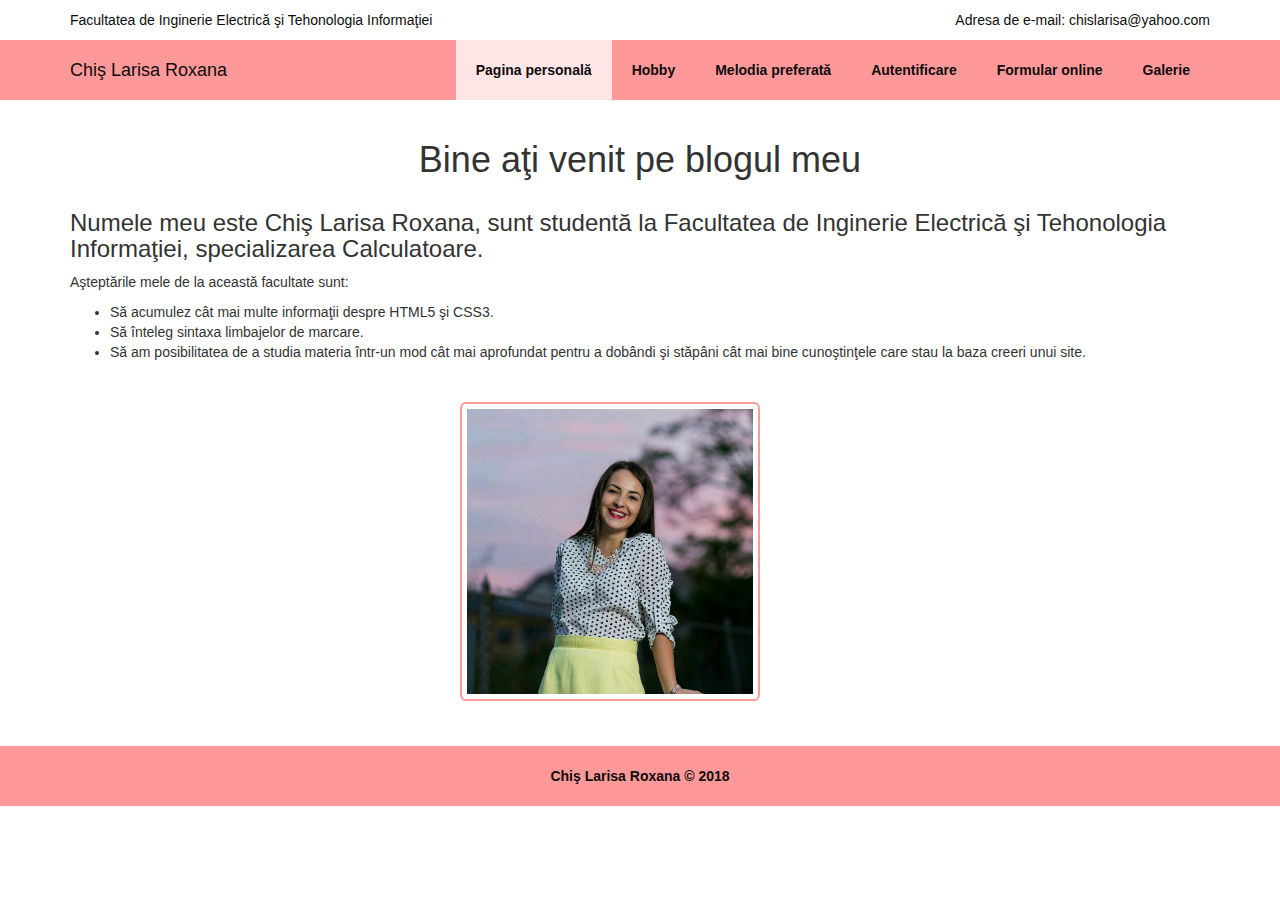
<file: index.html>
<!DOCTYPE html>
<html lang="en">
  <head> <!--Antetul paginii-->
    <meta charset="utf-8">
    <meta http-equiv="X-UA-Compatible" content="IE=edge">
    <meta name="viewport" content="width=device-width, initial-scale=1">

    <title>Chi&#351; Larisa Roxana | Blog</title> <!--Titlul paginii-->

    <!-- Bootstrap CSS -->
    <link href="assets/css/bootstrap.min.css" rel="stylesheet"> <!--Legatura spre fisierul cu continutul bootstrap-->
    <link href="assets/css/style.css" rel="stylesheet">
  </head>
  <body>
    <div class="top-header">
        <div class="container">
            <p class="pull-left">Facultatea de Inginerie Electric&#259; &#351;i Tehonologia Informa&#355;iei</p>
            <p class="pull-right">Adresa de e-mail: <a href="mailto:chislarisa@yahoo.com">chislarisa@yahoo.com</a></p>
        </div>
    </div>
    <nav class="navbar navbar-custom"> 
        <div class="container">
            <div class="navbar-header">
                <a class="navbar-brand" href="index.html">Chi&#351; Larisa Roxana</a>
            </div>
            <div class="collapse navbar-collapse">
                <ul class="nav navbar-nav navbar-right"> <!--Meniul de navigare-->
                	<!--Legatura cu celelalte pagini-->
                    <li class="active"><a href="index.html">Pagina personal&#259;</a></li> <!--clasa activa-->
                    <li><a href="hobby.html">Hobby</a></li>
                    <li><a href="melodia_preferata.html">Melodia preferat&#259;</a></li>
                    <li><a href="autentificare.html">Autentificare</a></li>
                    <li><a href="formular.html">Formular online</a></li>
                    <li><a href="galerie.html">Galerie</a></li>
                </ul>
            </div>
        </div>
    </nav>

    <main>
        <div class="container">
            <div class="row">
                <div class="col-xs-12"> <!--In cazul vizualizarii pe dispozitive cu rezolutie mica, clasa va ocupa intreg ecranul-->
                    <h1 class="text-center mb-30">Bine a&#355;i venit pe blogul meu</h1> <!--Textul va fi centrat in pagina-->
                    <h3>Numele meu este Chi&#351; Larisa Roxana, sunt student&#259; la Facultatea de Inginerie Electrică &#351;i Tehonologia Informa&#355;iei, specializarea Calculatoare.</h3>
                    <p>A&#351;tept&#259;rile mele de la aceast&#259; facultate sunt:</p>
                    <ul>
                        <li>S&#259; acumulez c&#226;t mai multe informa&#355;ii despre HTML5 &#351;i CSS3.</li>
                        <li>S&#259; &#238;nteleg sintaxa limbajelor de marcare.</li>
                        <li>S&#259; am posibilitatea de a studia materia &#238;ntr-un mod c&#226;t mai aprofundat pentru a dob&#226;ndi &#351;i st&#259;p&#226;ni c&#226;t mai bine cuno&#351;tin&#355;ele care stau la baza creeri unui site.</li>
                    </ul>
                </div>
            </div>

            <div class="row">
                <div class="col-md-4 col-md-offset-4"> <!--Clasa va ocupa o treime din fereastra, adica 4 coloane-->
                    <img src="assets/img/poza-profil.jpg" class="profile-img img-responsive mt-30" alt="Poza de profil"/> <!--Inserare poza din fisier-->
                </div>
            </div>
        </div>
    </main>

    <footer class="footer"> <!--Footer-ul paginii-->
        <div class="container text-center">
            <p>Chi&#351; Larisa Roxana &copy; 2018</p>
        </div>
    </footer>

    <!-- jQuery --> <!--Librarie de javascript-->
    <script src="assets/js/jquery.min.js"></script>
    <!-- Bootstrap --> <!--framework-->
    <script src="assets/js/bootstrap.min.js"></script>
  </body>
</html>
</file>
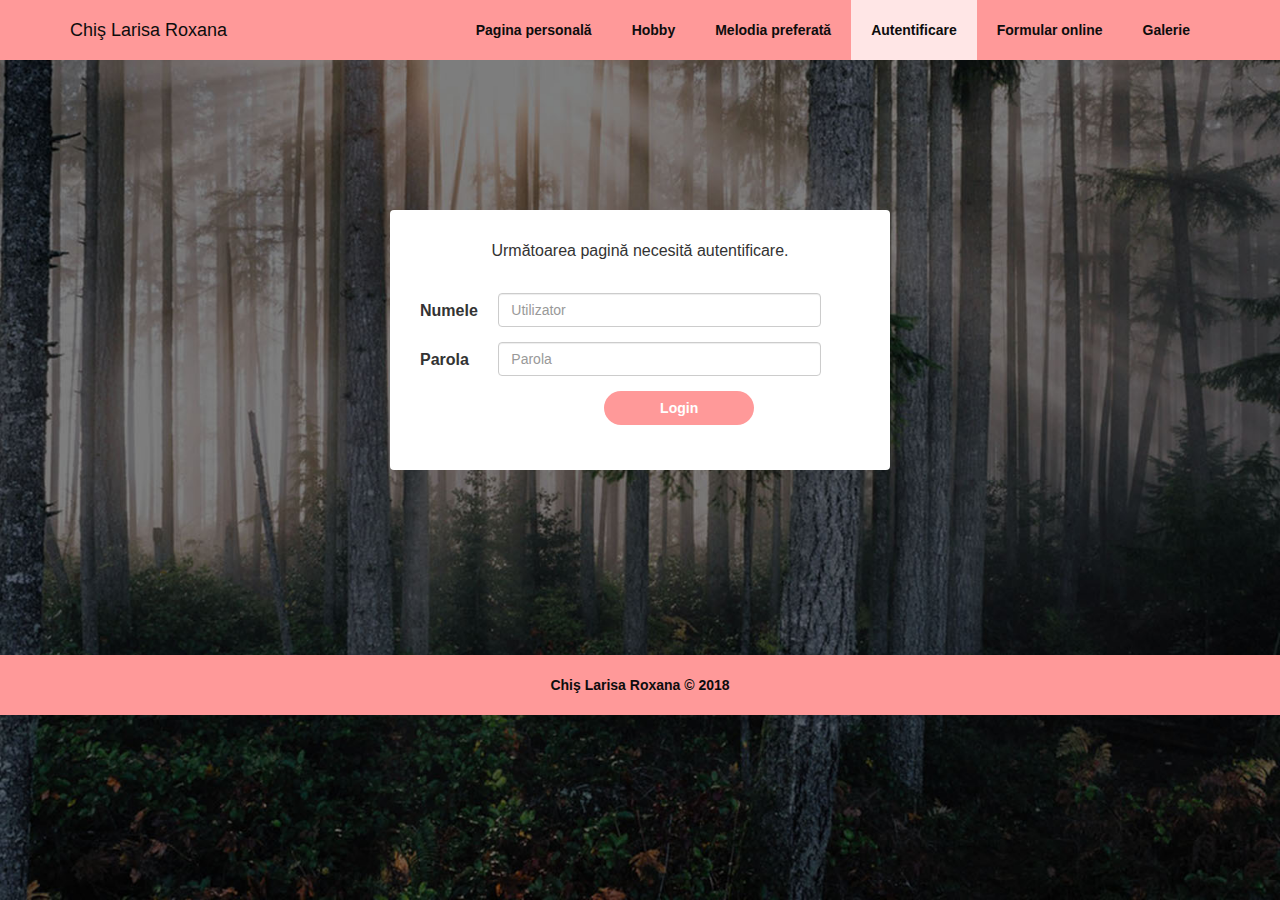
<file: autentificare.html>
<!DOCTYPE html>
<html lang="ro">
<head>
    <meta charset="UTF-8">
    <link href="assets/css/bootstrap.min.css" rel="stylesheet"> 
    <link href="assets/css/style.css" rel="stylesheet">
    <title> Autentificare </title>
</head>
<body>
    
     <nav class="navbar navbar-custom"> <!--Meniu de navigare-->
        <div class="container">
            <div class="navbar-header">
                <a class="navbar-brand" href="index.html">Chi&#351; Larisa Roxana</a>
            </div>
            <div class="collapse navbar-collapse">
                <ul class="nav navbar-nav navbar-right">
                    <!--legaturi spre pagini-->
                    <li><a href="index.html">Pagina personal&#259;</a></li>
                    <li><a href="hobby.html">Hobby</a></li> 
                    <li><a href="melodia_preferata.html">Melodia preferat&#259;</a></li>
                    <li class="active"><a href="autentificare.html">Autentificare</a></li> <!--Pagina activa-->
                    <li><a href="formular.html">Formular online</a></li>
                    <li><a href="galerie.html">Galerie</a></li>
                </ul>
            </div>
        </div>
    </nav>

</body>     
                    

<body id="login-form">
    <form class="form-horizontal">
        <p>Următoarea pagină necesită autentificare.</p>
        <div id="errorAlert" class="alert alert-custom alert-danger">
            <div class="alert-content">
                <strong>Eroare ! </strong><span class="result"></span>
            </div>
        </div>
        <div class="form-group">
            <label for="login_username" class="col-sm-3 col-md-2 control-label">Numele</label>
            <div class="col-sm-9">
                <input type="text" class="form-control" id="login_username" required placeholder="Utilizator">
            </div>
        </div>
        <div class="form-group">
            <label for="login_password" class="col-sm-3 col-md-2 control-label">Parola</label>
            <div class="col-sm-9">
                <input type="password" class="form-control" id="login_password" required placeholder="Parola">
            </div>
        </div>
        <div class="form-group">
            <div class="col-sm-9 col-sm-offset-3 col-md-10 col-md-offset-2">
                <button type="submit" id="submitForm" class="btn btn-e-primary btn-rounded">Login</button>
            </div>
        </div>
    </form>
    <!-- jQuery -->
    <script src="assets/js/jquery.min.js"></script>
    <!-- Bootstrap -->
    <script src="assets/js/bootstrap.min.js"></script>
    <!-- Custom -->
    <script src="assets/js/custom.js"></script>
    <br><br><br><br><br><br><br>
    <footer class="footer"> <!--Footer-ul paginii-->
        <div class="container text-center">
            <p>Chi&#351; Larisa Roxana &copy; 2018</p>
        </div>
    </footer>
</body>
</html>
</file>
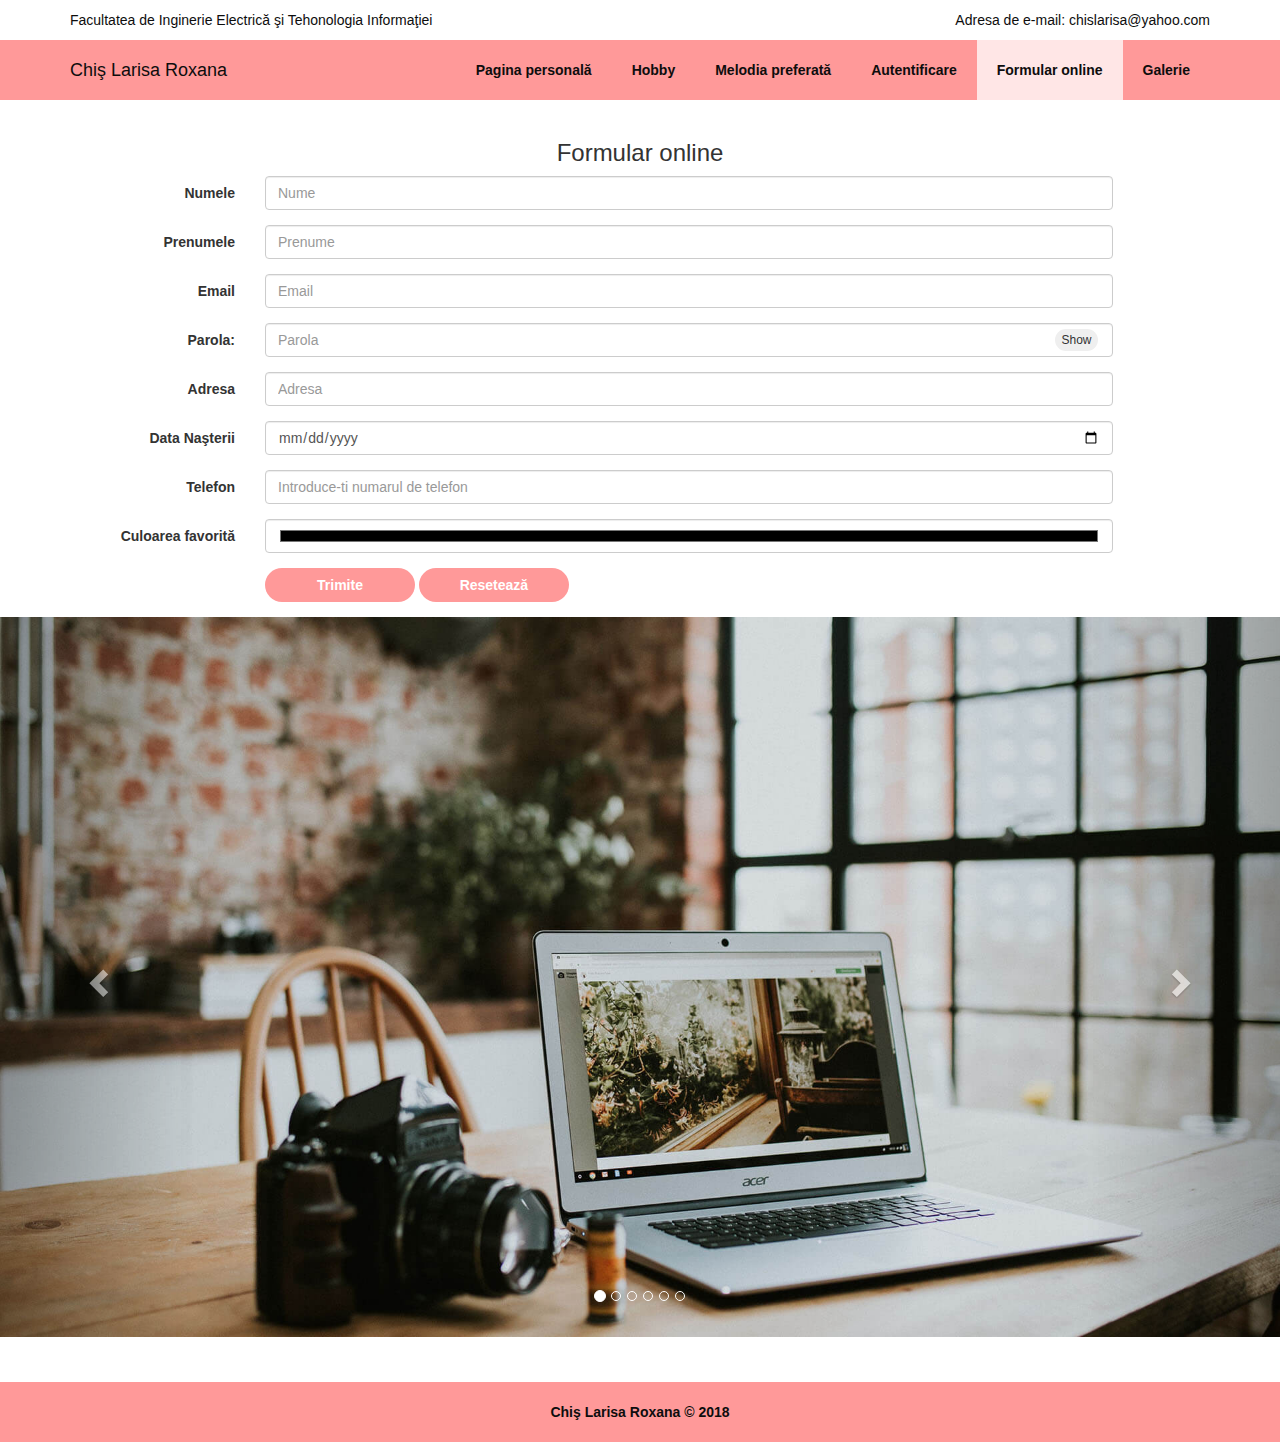
<file: formular.html>
<!DOCTYPE html>
<html lang="en">
  <head>
    <meta charset="utf-8">
    <meta http-equiv="X-UA-Compatible" content="IE=edge">
    <meta name="viewport" content="width=device-width, initial-scale=1">

    <title>Formular online</title>

    <!-- Bootstrap CSS -->
    <link href="assets/css/bootstrap.min.css" rel="stylesheet">
    <link href="assets/css/style.css" rel="stylesheet">
  </head>
  <body>
    <div class="top-header">
        <div class="container">
            <p class="pull-left">Facultatea de Inginerie Electric&#259; &#351;i Tehonologia Informa&#355;iei</p>
            <p class="pull-right">Adresa de e-mail: <a href="mailto:chislarisa@yahoo.com">chislarisa@yahoo.com</a></p>
        </div>
    </div>
    <nav class="navbar navbar-custom">
        <div class="container">
            <div class="navbar-header">
                <a class="navbar-brand" href="index.html">Chi&#351; Larisa Roxana</a>
            </div>
            <div class="collapse navbar-collapse">
                <ul class="nav navbar-nav navbar-right">
                    <li><a href="index.html">Pagina personal&#259;</a></li>
                    <li><a href="hobby.html">Hobby</a></li>
                    <li><a href="melodia_preferata.html">Melodia preferat&#259;</a></li>
                    <li><a href="autentificare.html">Autentificare</a></li>
                    <li class="active"><a href="formular.html">Formular online</a></li>
                    <li><a href="galerie.html">Galerie</a></li>
                </ul>
            </div>
        </div>
    </nav>

    <main>
        <div class="container">
            <div class="row">
                <div class="col-xs-12"> <!--In cazul vizualizarii pe dispozitive cu rezolutie mica, clasa ocupa intreg ecranul-->
                    <h3 class="text-center">Formular online</h3>
                    <div id="errorAlert" class="alert alert-custom alert-danger">
                        <div class="alert-content">
                            <strong>Eroare ! </strong><span class="result"></span>
                        </div>
                    </div>
                    <div id="contact_form" class="form-horizontal">
                        <div class="form-group">
                            <label for="form_first_name" class="col-sm-3 col-md-2 control-label">Numele</label>
                            <div class="col-sm-9">
                                <input type="text" class="form-control" id="form_first_name" required placeholder="Nume">
                            </div>
                        </div>
                        <div class="form-group">
                            <label for="form_last_name" class="col-sm-3 col-md-2 control-label">Prenumele</label>
                            <div class="col-sm-9">
                                <input type="text" class="form-control" id="form_last_name" required placeholder="Prenume">
                            </div>
                        </div>
                        <div class="form-group">
                            <label for="form_email" class="col-sm-3 col-md-2 control-label">Email</label>
                            <div class="col-sm-9">
                                <input type="email" class="form-control" id="form_email" placeholder="Email">
                            </div>
                        </div>
                        <div class="form-group">
                            <label for="form_password" class="col-sm-3 col-md-2 control-label">Parola:</label>
                            <div class="col-sm-9">
                                <input type="password" class="form-control" id="form_password" placeholder="Parola">
                                <button type="button" class="btn btn-xs btn-rounded view-password">Show</button>
                            </div>
                        </div>
                        <div class="form-group">
                            <label for="form_address" class="col-sm-3 col-md-2 control-label">Adresa</label>
                            <div class="col-sm-9">
                                <input type="text" class="form-control" id="form_address" placeholder="Adresa">
                            </div>
                        </div>
                        <div class="form-group">
                            <label for="form_date_of_birth" class="col-sm-3 col-md-2 control-label">Data Na&#351;terii</label>
                            <div class="col-sm-9">
                                <input type="date" class="form-control" id="form_date_of_birth" placeholder="Data na&#537;terii">
                            </div>
                        </div>
                        <div class="form-group">
                            <label for="form_phone" class="col-sm-3 col-md-2 control-label">Telefon</label>
                            <div class="col-sm-9">
                                <input type="phone" class="form-control" id="form_phone" placeholder="Introduce-ti numarul de telefon">
                            </div>
                        </div>
                        <div class="form-group">
                            <label for="form_color" class="col-sm-3 col-md-2 control-label">Culoarea favorită</label>
                            <div class="col-sm-9">
                                <input type="color" class="form-control" id="form_color" placeholder="Culoarea favorită">
                            </div>
                        </div>
                        <div class="form-group">
                            <div class="col-sm-9 col-sm-offset-3 col-md-10 col-md-offset-2">
                                <button type="submit" id="sendForm" class="btn btn-e-primary btn-rounded">Trimite</button>
                                <button type="reset" value ="Reset"id="resetForm" class="btn btn-e-primary btn-rounded">Resetează</button>
                            </div>
                        </div>
                    </div>
                </div>

                <div id="form_details"> <!-- formularul ascuns care apare cand apasam trimite si contine datele introduse-->
                    <p class="myP2">Acestea sunt datele introduse:</p> 
                    <p>Nume: <span id="details_first_name"></span></p>
                    <p>Prenume: <span id="details_last_name"></span></p>
                    <p>Adresă: <span id="details_address"></span></p>
                    <p>Data nașterii: <span id="details_date_of_birth"></span></p>
                    <p>Telefon: <span id="details_phone"></span></p>
                    <p>Email: <span id="details_email"></span></p>
                    <p>Culoarea favorită: <span id="details_color"></span></p>
                </div>
            </div>
        </div>
    </main>

    <div id="myCarousel" class="carousel slide" data-ride="carousel">
        <!-- Indicators -->
        <ol class="carousel-indicators">
        <li data-target="#myCarousel" data-slide-to="0" class="active"></li>
        <li data-target="#myCarousel" data-slide-to="1"></li>
        <li data-target="#myCarousel" data-slide-to="2"></li>
        <li data-target="#myCarousel" data-slide-to="3"></li>
        <li data-target="#myCarousel" data-slide-to="4"></li>
        <li data-target="#myCarousel" data-slide-to="5"></li>
        </ol>
    
        <!-- Wrapper for slides -->
        <div class="carousel-inner"><!-- container pentru poze  -->
            <div class="item active">
                <img src="assets/img/img1.jpg" alt="Landscape 1">
            </div>
            <div class="item">
                <img src="assets/img/img2.jpg" alt="Landscape 2">
            </div>
            <div class="item">
                <img src="assets/img/img3.jpg" alt="Landscape 3">
            </div>
            <div class="item">
                <img src="assets/img/img4.jpg" alt="Landscape 4">
            </div>
            <div class="item">
                <img src="assets/img/img5.jpg" alt="Landscape 5">
            </div>
        </div>
    
        <!-- Left and right controls -->
        <a class="left carousel-control" href="#myCarousel" data-slide="prev">
            <span class="glyphicon glyphicon-chevron-left"></span>
            <span class="sr-only">Previous</span>
        </a>
        <a class="right carousel-control" href="#myCarousel" data-slide="next">
            <span class="glyphicon glyphicon-chevron-right"></span>
            <span class="sr-only">Next</span>
        </a>
    </div>

    <footer>
        <div class="container text-center">
            <p>Chiş Larisa Roxana &copy; 2018</p>
        </div>
    </footer>

    <!-- jQuery -->
    <script src="assets/js/jquery.min.js"></script>
    <!-- Bootstrap -->
    <script src="assets/js/bootstrap.min.js"></script>
    <!-- Custom -->
    <script src="assets/js/custom.js"></script>
  </body>
</html>
</file>
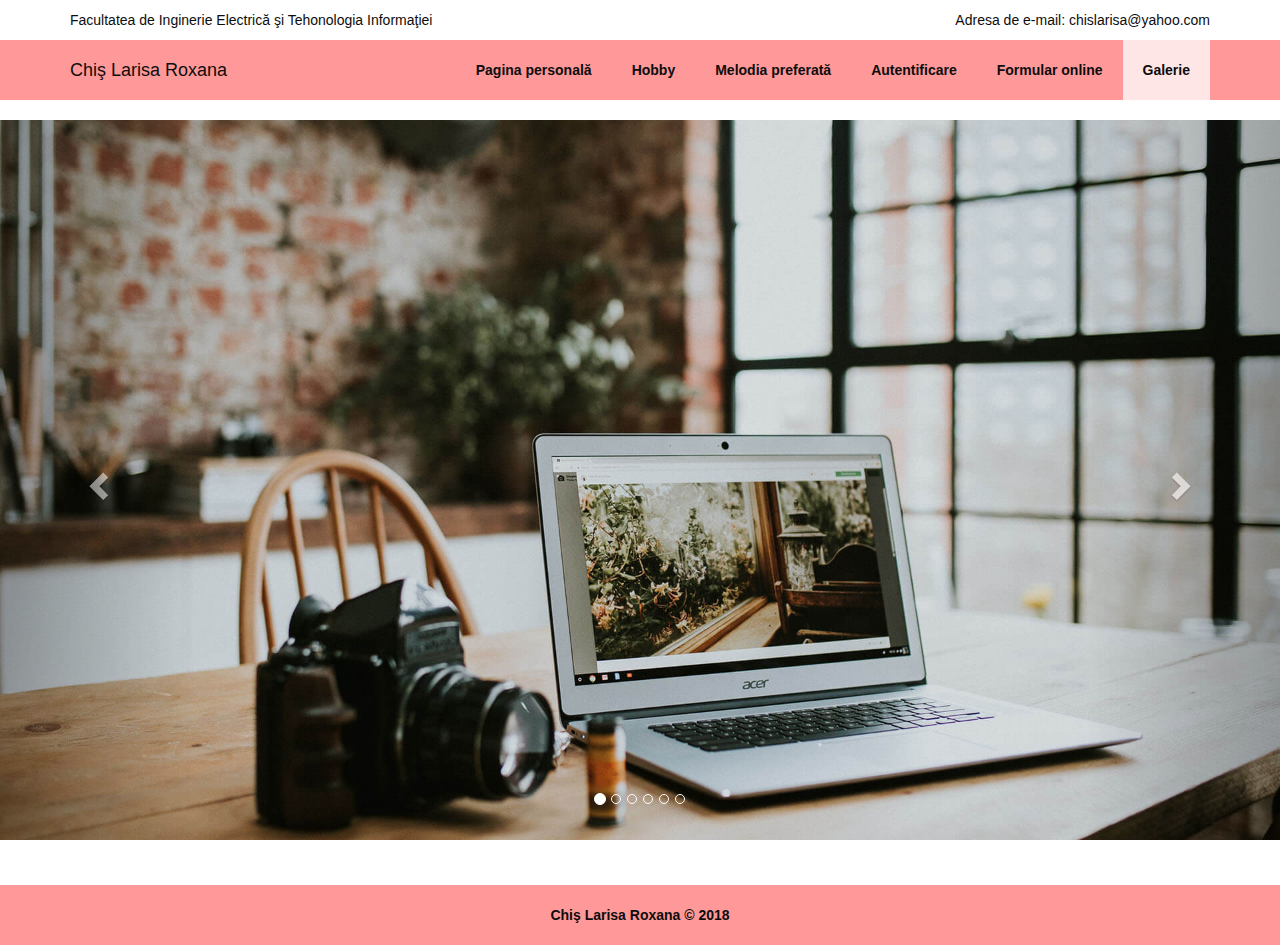
<file: galerie.html>
<!DOCTYPE html>
<html lang="en">
  <head> <!--Antetul paginii-->
    <meta charset="utf-8">
    <meta http-equiv="X-UA-Compatible" content="IE=edge">
    <meta name="viewport" content="width=device-width, initial-scale=1">

    <title>Chi&#351; Larisa Roxana | Blog</title> <!--Titlul paginii-->

    <!-- Bootstrap CSS -->
    <link href="assets/css/bootstrap.min.css" rel="stylesheet"> <!--Legatura spre fisierul cu continutul bootstrap-->
    <link href="assets/css/style.css" rel="stylesheet">
  </head>
  <body>
    <div class="top-header">
        <div class="container">
            <p class="pull-left">Facultatea de Inginerie Electric&#259; &#351;i Tehonologia Informa&#355;iei</p>
            <p class="pull-right">Adresa de e-mail: <a href="mailto:chislarisa@yahoo.com">chislarisa@yahoo.com</a></p>
        </div>
    </div>
    <nav class="navbar navbar-custom"> 
        <div class="container">
            <div class="navbar-header">
                <a class="navbar-brand" href="index.html">Chi&#351; Larisa Roxana</a>
            </div>
            <div class="collapse navbar-collapse">
                <ul class="nav navbar-nav navbar-right"> <!--Meniul de navigare-->
                    <!--Legatura cu celelalte pagini-->
                    <li><a href="index.html">Pagina personal&#259;</a></li> <!--clasa activa-->
                    <li><a href="hobby.html">Hobby</a></li>
                    <li><a href="melodia_preferata.html">Melodia preferat&#259;</a></li>
                    <li><a href="autentificare.html">Autentificare</a></li>
                    <li><a href="formular.html">Formular online</a></li>
                    <li class="active"><a href="galerie.html">Galerie</a></li>
                </ul>
            </div>
        </div>
    </nav>
<div id="myCarousel" class="carousel slide" data-ride="carousel">
        <!-- Indicators -->
        <ol class="carousel-indicators">
        <li data-target="#myCarousel" data-slide-to="0" class="active"></li>
        <li data-target="#myCarousel" data-slide-to="1"></li>
        <li data-target="#myCarousel" data-slide-to="2"></li>
        <li data-target="#myCarousel" data-slide-to="3"></li>
        <li data-target="#myCarousel" data-slide-to="4"></li>
        <li data-target="#myCarousel" data-slide-to="5"></li>
        </ol>
        
    
        <!-- Wrapper for slides -->
        <div class="carousel-inner"><!-- container pentru poze  -->
            <div class="item active">
                <img src="assets/img/img1.jpg" alt="Landscape 1">
            </div>
            <div class="item">
                <img src="assets/img/img2.jpg" alt="Landscape 2">
            </div>
            <div class="item">
                <img src="assets/img/img3.jpg" alt="Landscape 3">
            </div>
            <div class="item">
                <img src="assets/img/img4.jpg" alt="Landscape 4">
            </div>
            <div class="item">
                <img src="assets/img/img5.jpg" alt="Landscape 5">
            </div>
        </div>
    
        <!-- Left and right controls -->
        <a class="left carousel-control" href="#myCarousel" data-slide="prev">
            <span class="glyphicon glyphicon-chevron-left"></span>
            <span class="sr-only">Previous</span>
        </a>
        <a class="right carousel-control" href="#myCarousel" data-slide="next">
            <span class="glyphicon glyphicon-chevron-right"></span>
            <span class="sr-only">Next</span>
        </a>
    </div>
        <footer>
        <div class="container text-center">
            <p>Chiş Larisa Roxana &copy; 2018</p>
        </div>
    </footer>

    <!-- jQuery -->
    <script src="assets/js/jquery.min.js"></script>
    <!-- Bootstrap -->
    <script src="assets/js/bootstrap.min.js"></script>
    <!-- Custom -->
    <script src="assets/js/custom.js"></script>
  </body>
</html>
</file>
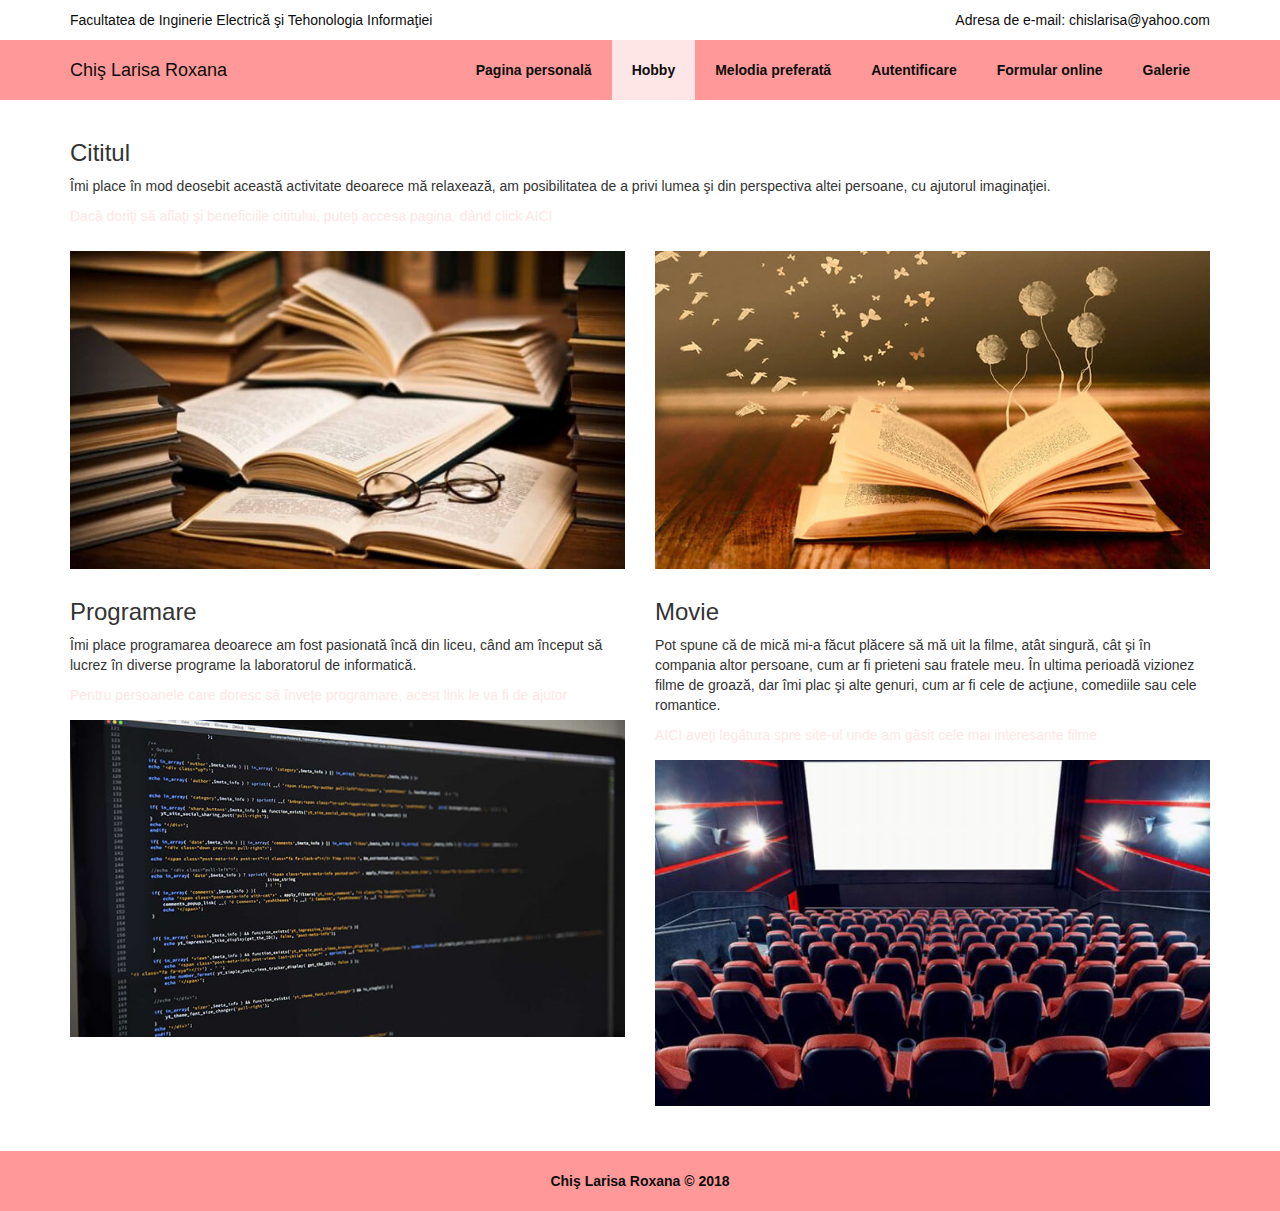
<file: hobby.html>
<!DOCTYPE html>
<html lang="en">
  <head>
    <meta charset="utf-8">
    <meta http-equiv="X-UA-Compatible" content="IE=edge">
    <meta name="viewport" content="width=device-width, initial-scale=1">

    <title>Hobby-urile mele</title>

    <!-- Bootstrap CSS -->
    <link href="assets/css/bootstrap.min.css" rel="stylesheet">
    <link href="assets/css/style.css" rel="stylesheet">
  </head> <!--antetul paginii-->
  <body>
    <div class="top-header">
        <div class="container">
            <p class="pull-left">Facultatea de Inginerie Electric&#259; &#351;i Tehonologia Informa&#355;iei</p>
            <p class="pull-right">Adresa de e-mail: <a href="mailto:chislarisa@yahoo.com">chislarisa@yahoo.com</a></p> <!--Legatura spre e-mail-->
        </div>
    </div>
    <nav class="navbar navbar-custom"> <!--Meniu de navigare-->
        <div class="container">
            <div class="navbar-header">
                <a class="navbar-brand" href="index.html">Chi&#351; Larisa Roxana</a>
            </div>
            <div class="collapse navbar-collapse">
                <ul class="nav navbar-nav navbar-right">
                    <!--legaturi spre pagini-->
                    <li><a href="index.html">Pagina personal&#259;</a></li>
                    <li class="active"><a href="hobby.html">Hobby</a></li> <!--Pagina activa-->
                    <li><a href="melodia_preferata.html">Melodia preferat&#259;</a></li>
                    <li><a href="autentificare.html">Autentificare</a></li>
                    <li><a href="formular.html">Formular online</a></li>
                    <li><a href="galerie.html">Galerie</a></li>
                </ul>
            </div>
        </div>
    </nav>

    <main>
        <div class="container">
            <div class="row">
                <div class="col-xs-12"> <!--In cazul vizualizarii pe dispozitive cu rezolutie mica, clasa va ocupa intreg ecranul-->
                    <h3>Cititul</h3>
                    <p>&#206;mi place &#238;n mod deosebit aceast&#259; activitate deoarece m&#259; relaxeaz&#259;, am posibilitatea de a privi lumea &#351;i din perspectiva altei persoane, cu ajutorul imagina&#355;iei.</p>
                    <p><a href="https://1cartepesaptamana.ro/10-beneficii-reale-ale-cititului/">Dac&#259; dori&#355;i s&#259; afla&#355;i &#351;i beneficiile cititului, pute&#355;i accesa pagina, d&#226;nd click AICI</a></p> <!--legatura spre pagina web-->
                    
                    <div class="row">
                        <div class="col-md-6"> <!--Clasa va ocupa o jumtate din fereastra, adica 6 coloane-->
                            <img src="assets/img/citit1.jpg" class="img-responsive mt-15" alt="Img 1"/>
                        </div>
                        <div class="col-md-6">
                            <img src="assets/img/citit2.jpg" class="img-responsive mt-15" alt="Img 2"/>
                        </div>
                    </div>
                </div>
                    
                <div class="col-md-6"> <!--Clasa va ocupa o jumatate din fereastra, adica 6 coloane-->
                    <h3 class="mt-30">Programare</h3>
                    <p>&#206;mi place programarea deoarece am fost pasionat&#259; &#238;nc&#259 din liceu, c&#226;nd am &#238;nceput s&#259; lucrez &#238;n diverse programe la laboratorul de informatic&#259;.</p>
                    <p><a href="https://codeberryschool.com/ro">Pentru persoanele care doresc s&#259; &#238;nve&#355;e programare, acest link le va fi de ajutor</a></p>
                    <img src="assets/img/programare.jpg" class="img-responsive mt-15" alt="Img 3"/>
                </div>
                    
                <div class="col-md-6"> <!--Clasa va ocupa o jumatate din fereastra, adica 6 coloane-->
                    <h3 class="mt-30">Movie</h3>
                    <p>Pot spune c&#259; de mic&#259; mi-a f&#259;cut pl&#259;cere s&#259; m&#259; uit la filme, at&#226;t singur&#259;, c&#226;t &#351;i &#238;n compania altor persoane, cum ar fi prieteni sau fratele meu. În ultima perioad&#259; vizionez filme de groaz&#259;, dar &#238;mi plac &#351;i alte genuri, cum ar fi cele de ac&#355;iune, comediile sau cele romantice.</p>
                    <p><a href="http://filmehd.net/">AICI ave&#355;i leg&#259;tura spre site-ul unde am g&#259;sit cele mai interesante filme</a></p>
                    <img src="assets/img/movie.jpg" class="img-responsive mt-15" alt="Img 4"/>
                </div>
            </div>
        </div>
    </main>

    <footer> <!--Footerul paginii web-->
        <div class="container text-center">
            <p>Chi&#351; Larisa Roxana &copy; 2018</p>
        </div>
    </footer>

    <!-- jQuery -->
    <script src="assets/js/jquery.min.js"></script>
    <!-- Bootstrap -->
    <script src="assets/js/bootstrap.min.js"></script>
  </body>
</html>
</file>
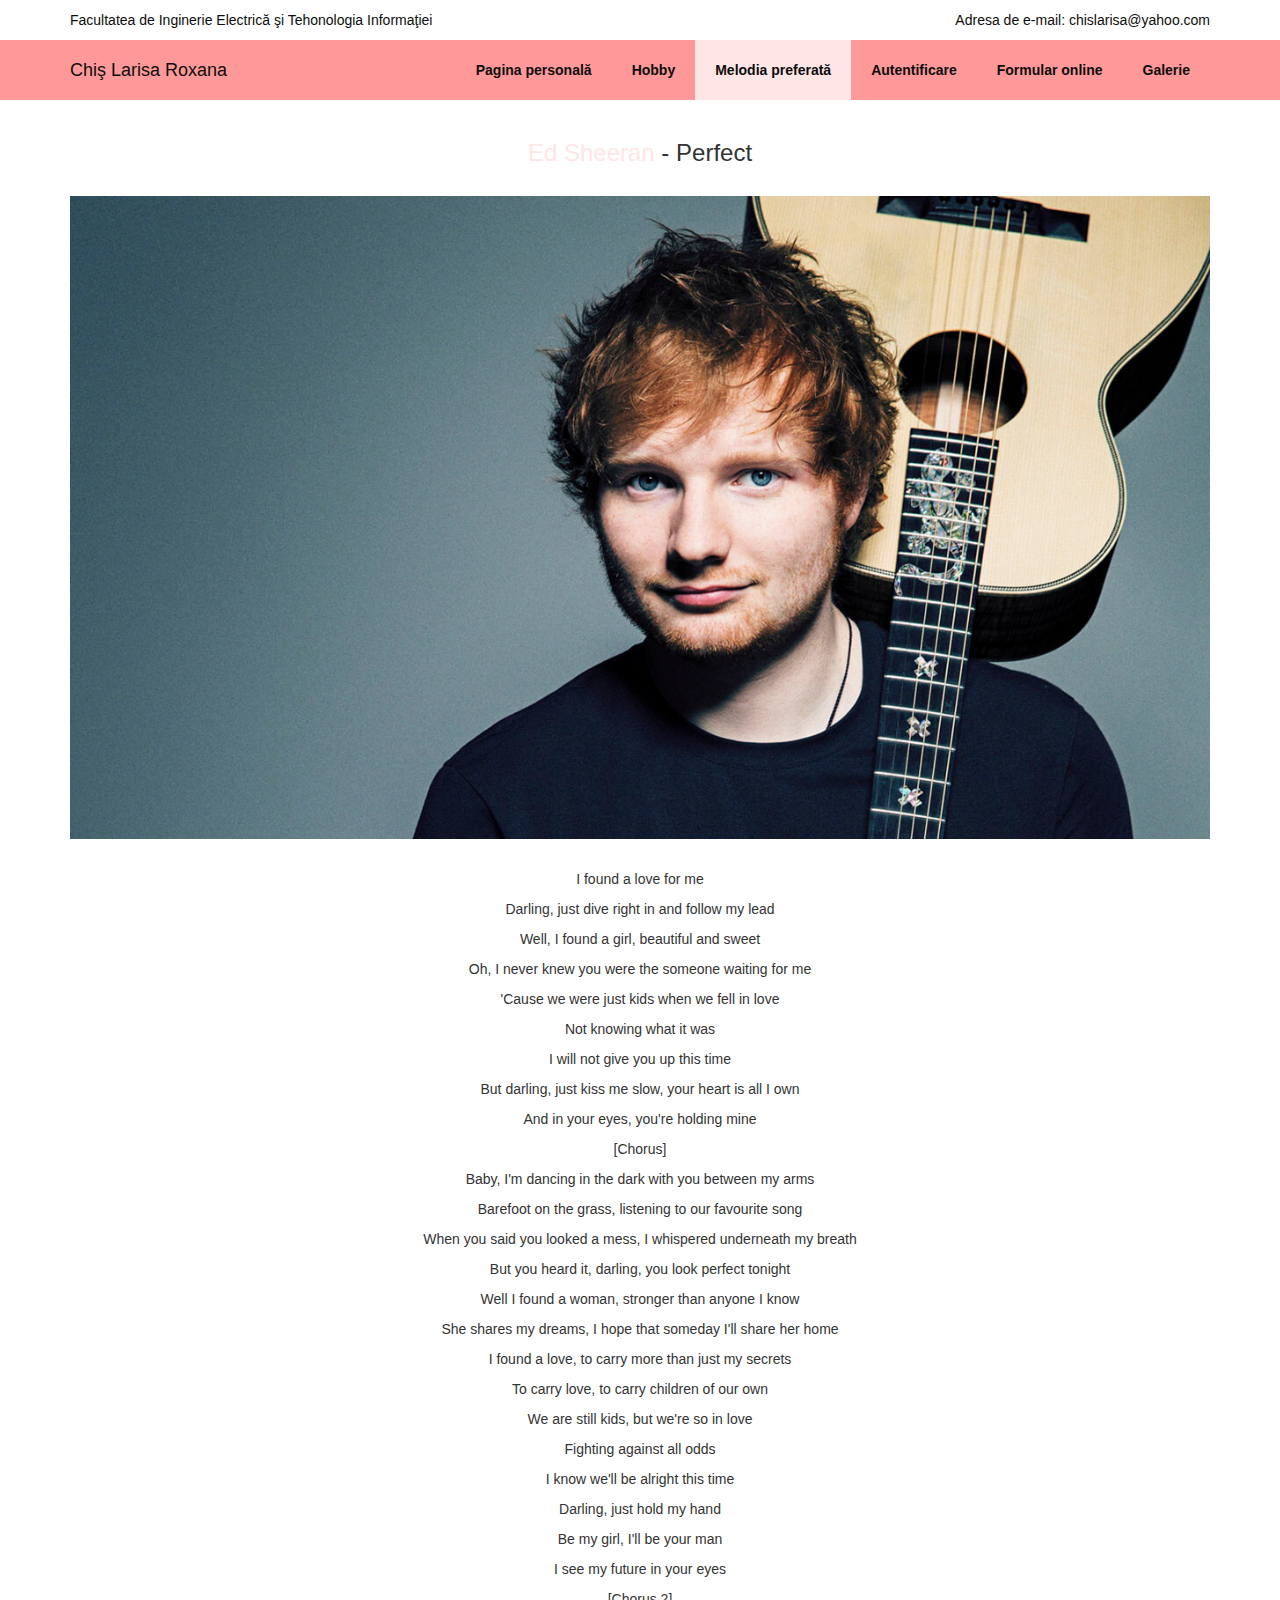
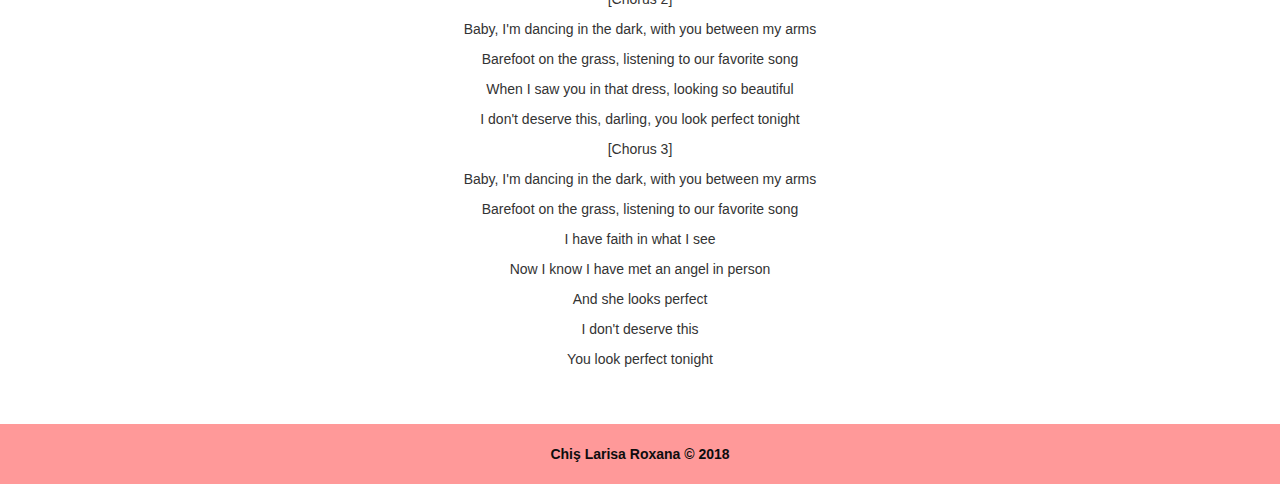
<file: melodia_preferata.html>
<!DOCTYPE html>
<html lang="en">
  <head>
    <meta charset="utf-8">
    <meta http-equiv="X-UA-Compatible" content="IE=edge">
    <meta name="viewport" content="width=device-width, initial-scale=1">

    <title>Melodia preferat&#259;</title>

    <!-- Bootstrap CSS -->
    <link href="assets/css/bootstrap.min.css" rel="stylesheet">
    <link href="assets/css/style.css" rel="stylesheet">
  </head>
  <body>
    <div class="top-header">
        <div class="container">
            <p class="pull-left">Facultatea de Inginerie Electric&#259; &#351;i Tehonologia Informa&#355;iei</p>
            <p class="pull-right">Adresa de e-mail: <a href="mailto:chislarisa@yahoo.com">chislarisa@yahoo.com</a></p>
        </div>
    </div>
    <nav class="navbar navbar-custom">
        <div class="container">
            <div class="navbar-header">
                <a class="navbar-brand" href="index.html">Chi&#351; Larisa Roxana</a>
            </div>
            <div class="collapse navbar-collapse">
                <ul class="nav navbar-nav navbar-right">
                    <li><a href="index.html">Pagina personal&#259;</a></li>
                    <li><a href="hobby.html">Hobby</a></li>
                    <li class="active"><a href="melodia_preferata.html">Melodia preferat&#259;</a></li>
                    <li><a href="autentificare.html">Autentificare</a></li>
                    <li><a href="formular.html">Formular online</a></li>
                    <li><a href="galerie.html">Galerie</a></li>
                </ul>
            </div>
        </div>
    </nav>

    <main>
        <div class="container">
            <div class="row">
                <div class="col-xs-12 text-center"> <!--In cazul vizualizarii pe dispozitive cu rezolutie mica, clasa va ocupa intreg ecranul-->
                    <h3><a href="http://www.edsheeran.com/">Ed Sheeran</a> - Perfect</h3>
                    <img src="assets/img/ed_sheeran.jpg" class="img-responsive mt-30 mb-30" alt="Img 5"/>
                    <p>I found a love for me</p>
                    <p>Darling, just dive right in and follow my lead</p>
                    <p>Well, I found a girl, beautiful and sweet</p>
                    <p>Oh, I never knew you were the someone waiting for me</p>
                    <p>'Cause we were just kids when we fell in love</p>
                    <p>Not knowing what it was</p>
                    <p>I will not give you up this time</p>
                    <p>But darling, just kiss me slow, your heart is all I own</p>
                    <p>And in your eyes, you're holding mine</p>
                    <p>[Chorus]</p>
                    <p>Baby, I'm dancing in the dark with you between my arms</p>
                    <p>Barefoot on the grass, listening to our favourite song</p>
                    <p>When you said you looked a mess, I whispered underneath my breath</p>
                    <p>But you heard it, darling, you look perfect tonight</p>
                    <p>Well I found a woman, stronger than anyone I know</p>
                    <p>She shares my dreams, I hope that someday I'll share her home</p>
                    <p>I found a love, to carry more than just my secrets</p>
                    <p>To carry love, to carry children of our own</p>
                    <p>We are still kids, but we're so in love</p>
                    <p>Fighting against all odds</p>
                    <p>I know we'll be alright this time</p>
                    <p>Darling, just hold my hand</p>
                    <p>Be my girl, I'll be your man</p>
                    <p>I see my future in your eyes</p>
                    <p>[Chorus 2]</p>
                    <p>Baby, I'm dancing in the dark, with you between my arms</p>
                    <p>Barefoot on the grass, listening to our favorite song</p>
                    <p>When I saw you in that dress, looking so beautiful</p>
                    <p>I don't deserve this, darling, you look perfect tonight</p>
                    <p>[Chorus 3]</p>
                    <p>Baby, I'm dancing in the dark, with you between my arms</p>
                    <p>Barefoot on the grass, listening to our favorite song</p>
                    <p>I have faith in what I see</p>
                    <p>Now I know I have met an angel in person</p>
                    <p>And she looks perfect</p>
                    <p>I don't deserve this</p>
                    <p>You look perfect tonight</p>
                </div>
            </div>
        </div>
    </main>

    <footer>
        <div class="container text-center">
            <p>Chi&#351; Larisa Roxana &copy; 2018</p>
        </div>
    </footer>

    <!-- jQuery -->
    <script src="assets/js/jquery.min.js"></script>
    <!-- Bootstrap -->
    <script src="assets/js/bootstrap.min.js"></script>
  </body>
</html>
</file>
<file: assets/css/style.css>
a {
    color: #ffe6e6;
    -webkit-transition: all 0.3s ease; 
    -moz-transition: all 0.3s ease;
    transition: all 0.3s ease;
}
a:hover {
    color: #ff3333; 
}
.col-xs-12 text-center: h3: a {
    color: #ff9999;
}
.mt-15 {
    margin-top: 15px;
}
.mt-30 {
    margin-top: 30px;
}
.mb-30 {
    margin-bottom: 30px;
}
.profile-img {
    width: 300px;
    padding: 5px;
    border-radius: 6px;
    border: 2px solid #ff9999;
}
.btn-e-primary,
.btn-e-primary:focus {
    color: #fff;
    width: 150px;
    font-weight: 600;
    background-color: #ff9999;
    -webkit-transition: all 0.3s ease;
    -moz-transition: all 0.3s ease;
    transition: all 0.3s ease;
}
.btn-e-primary:hover {
    color: #fff;
    background-color: #ff9999;
}
.btn-rounded {
    border-radius: 25px;
}
.form-control:focus {
    border-color: #ffe6e6;
    box-shadow: none;
}
textarea {
    resize: none;
}
/* Top header */
.top-header {
    color: #0d0d0d;
    height: 40px;
    line-height: 40px;
}
.top-header p {
    margin-bottom: 0;
}

.pull-right a{
    color: #0d0d0d;
}
/* Navbar */
.navbar-custom {
    color: #fff;
    height: 60px;
    background-color: #ff9999;
    border: none;
    border-radius: 0;
}
.navbar-custom .navbar-brand {
    color: #0d0d0d;
    height: 60px;
    line-height: 60px;
    padding: 0;
    margin-left: 0!important;
}
.navbar-custom .navbar-brand:hover {
    color: #ff3333;
}
.navbar-custom .navbar-nav>li>a {
    color: #0d0d0d;
    padding: 20px;
    font-weight: 600;
}
.navbar-custom .navbar-nav>.active>a,
.navbar-custom .navbar-nav>.active>a:focus {
    color: #0d0d0d;
    background-color: #ffe6e6;
}
.navbar-custom .navbar-nav>.active>a:hover {
    color: #0d0d0d;
    background-color: #ff4d4d;
}
.navbar-custom .navbar-nav>li>a:focus,
.navbar-custom .navbar-nav>li>a:hover {
    color: #ff3333;
    background: linear-gradient(to bottom, #ffccff 31%, #ff5050 100%);;
}
/* Footer */
footer {
    color: #0d0d0d;
    background-color: #ff9999;
    margin-top: 45px;
    height: 60px;
    font-weight: 600;
    line-height: 60px;
}
footer p {
    margin-bottom: 0;
}
/* Form */
.alert-custom {
    color: #fff;
    background-color: #ff9999;
    border-color: #ff8080;
}
.view-password {
    position: absolute;
    top: 50%;
    right: 30px;
    transform: translateY(-50%);
}
#form_details,
#errorAlert {
    display: none;
}
.form-control.invalid {
    color: #fff;
    background-color: #ffa500;
    border-color: #ffe6e6;
}
#login-form {
    position: relative;
    height: 100%;
    text-align: center;
    background-image: url('../img/wallpaper-login.jpg');
    background-repeat: no-repeat;
    background-attachment: fixed;
    background-position: center;
    background-size: cover;
}
#login-form form {
    width: 500px;
    margin: 0 auto;
    margin-top: 150px;
    padding: 30px;
    font-size: 16px;
    background-color: #fff;
    border-radius: 4px;
}
#login-form form > p {
    margin-bottom: 30px;
}

.carousel-inner {
  background-position: center;  
  
}
</file>
